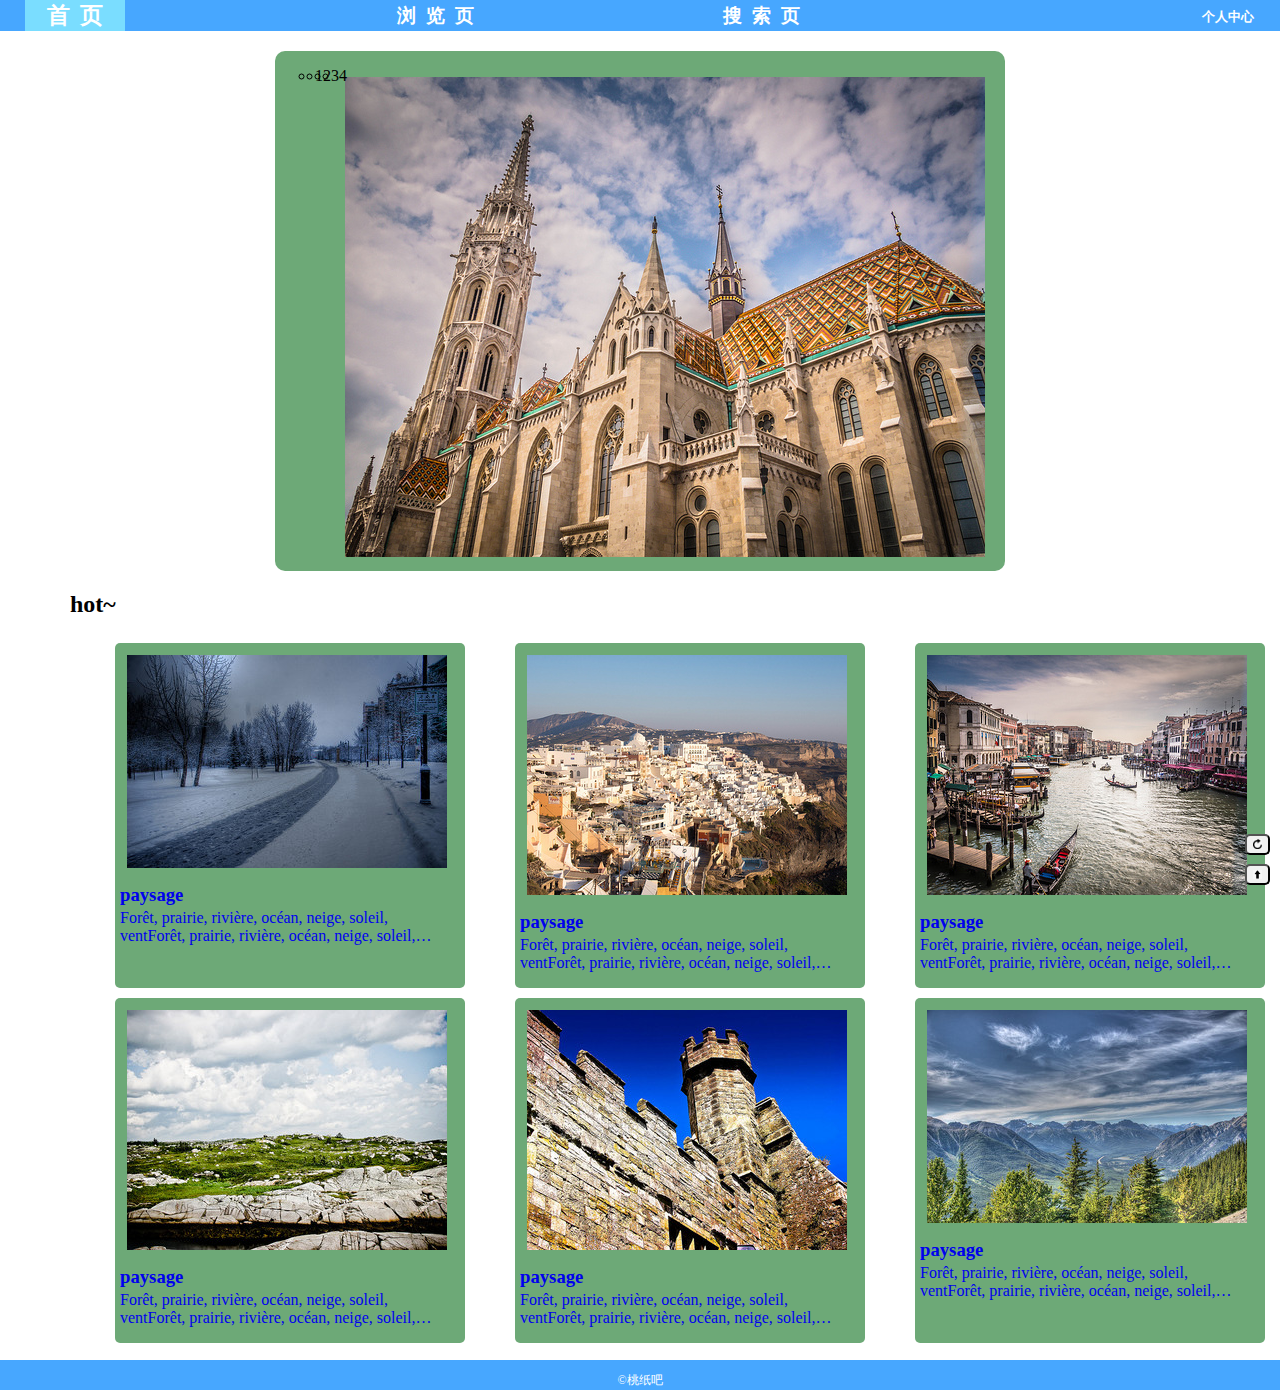
<file: index.html>
<!DOCTYPE html>
<html lang="en">
<head>
    <meta charset="UTF-8">
    <title>homepage</title>
    <link rel="stylesheet"type="text/css"href="css/minireset.css">
    <link rel="stylesheet"type="text/css"href="css/index.css">
    <script type="text/javascript" src="js/carousel.js"></script>
</head>
<body>
<nav>
    <table class="table1">
        <th><div id="th1"><a href="index.html">首页 </a></div></th>
        <td><a href="browsepage.html"> 浏览页 </a></td>
        <td><a href="search.html">搜索页 </a></td>
        <td id="person">
            <div class="dropdown">
            <button class="dropbtn">个人中心</button>
                <div class="dropdown-content">
                    <p><a href="upload.html"><img src="travel-images/arrow.jpg">上传</a></p>
                    <p><a href="myphoto.html"><img src="travel-images/camera.jpg" >我的照片</a></p>
                    <p><a href="myfavour.html"><img src="travel-images/star.jpg" >我的收藏</a></p>
                    <p><a href="login.html"><img src="travel-images/log.jpg">登入</a></p>
                </div>
            </div>
           </td>
    </table>
</nav>
<div id="carousel" >
      <ul id="picture">
          <li><img src="travel-images/normal/medium/1.jpg"></li>
          <li><img src="travel-images/normal/medium/2.jpg"></li>
          <li><img src="travel-images/normal/medium/3.jpg"></li>
          <li><img src="travel-images/normal/medium/4.jpg"></li>
      </ul>
      <ol id="list">
          <li>1</li>
          <li>2</li>
          <li>3</li>
          <li>4</li>
      </ol>
</div>
<div class="show">
   <h2>hot~</h2>
   <div class="picexhibit">
    <div><a href="picture.html"><img src="travel-images/small/1.jpg"><h3>paysage</h3><p>Forêt, prairie, rivière, océan, neige, soleil, ventForêt, prairie, rivière, océan, neige, soleil, ventForêt, prairie, rivière, océan, neige, soleil, vent</p></a></div>
    <div><a href="picture.html"><img src="travel-images/small/2.jpg"><h3>paysage</h3><p>Forêt, prairie, rivière, océan, neige, soleil, ventForêt, prairie, rivière, océan, neige, soleil, ventForêt, prairie, rivière, océan, neige, soleil, vent</p></a></div>
    <div><a href="picture.html"><img src="travel-images/small/3.jpg"><h3>paysage</h3><p>Forêt, prairie, rivière, océan, neige, soleil, ventForêt, prairie, rivière, océan, neige, soleil, ventForêt, prairie, rivière, océan, neige, soleil, vent</p></a></div>
    <div><a href="picture.html"><img src="travel-images/small/4.jpg"><h3>paysage</h3><p>Forêt, prairie, rivière, océan, neige, soleil, ventForêt, prairie, rivière, océan, neige, soleil, ventForêt, prairie, rivière, océan, neige, soleil, vent</p></a></div>
    <div><a href="picture.html"><img src="travel-images/small/5.jpg"><h3>paysage</h3><p>Forêt, prairie, rivière, océan, neige, soleil, ventForêt, prairie, rivière, océan, neige, soleil, ventForêt, prairie, rivière, océan, neige, soleil, vent</p></a></div>
    <div><a href="picture.html"><img src="travel-images/small/6.jpg"><h3>paysage</h3><p>Forêt, prairie, rivière, océan, neige, soleil, ventForêt, prairie, rivière, océan, neige, soleil, ventForêt, prairie, rivière, océan, neige, soleil, vent</p></a></div>
    </div>
</div>
<footer>
    <p>&#169桃纸吧</p>
</footer>
<button id="up"onclick="window.location.href='#'"><img src="travel-images/arrow.jpg"></button>
<button id="refresh"onclick="alert('refresh')"><img src="travel-images/refresh.jpg"></button>
</body>
</html>
</file>
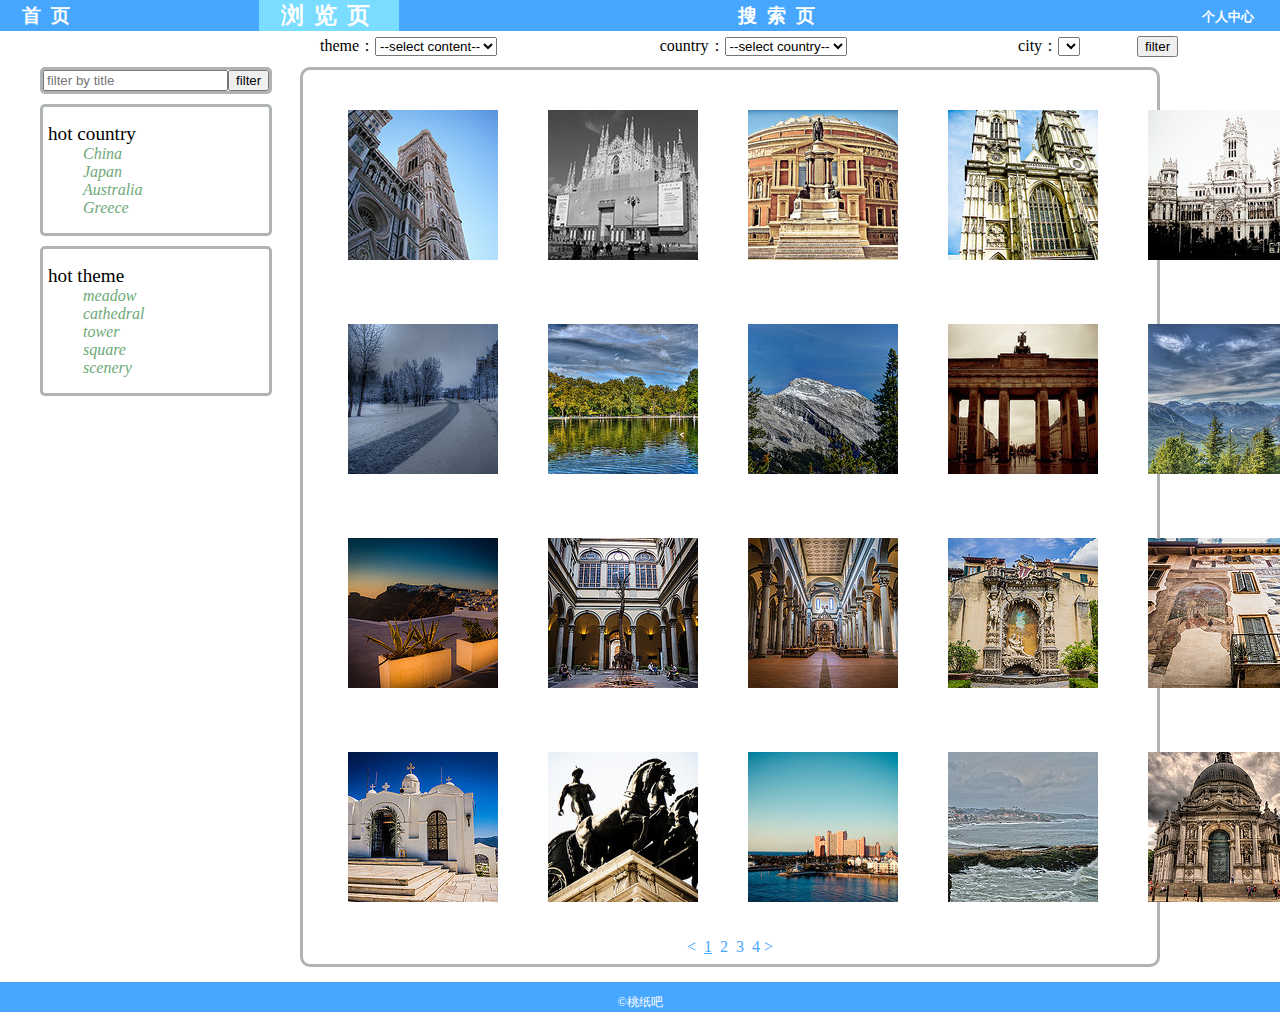
<file: browsepage.html>
<!DOCTYPE html>
<html lang="en">
<head>
    <meta charset="UTF-8">
    <title>browse</title>
    <link rel="stylesheet"type="text/css"href="css/minireset.css">
    <link type="text/css" rel="stylesheet"href="css/browse.css">
    <script type="text/javascript" src="js/change.js"></script>
</head>
<body>
<nav>
    <table class="table1">
        <td><a href="index.html">首页 </a></td>
        <td><div id="th1"><a href="browsepage.html"> 浏览页 </a></div></td>
        <td><a href="search.html">搜索页 </a></td>
        <td id="person">
            <div class="dropdown">
                <button class="dropbtn">个人中心</button>
                <div class="dropdown-content">
                    <p><a href="upload.html"><img src="travel-images/arrow.jpg">上传</a></p>
                    <p><a href="myphoto.html"><img src="travel-images/camera.jpg" >我的照片</a></p>
                    <p><a href="myfavour.html"><img src="travel-images/star.jpg" >我的收藏</a></p>
                    <p><a href="login.html"><img src="travel-images/log.jpg">登入</a></p>
                </div>
            </div>
        </td>
    </table>
</nav>
<div>
  <table class="filter">
      <td>theme：<select name="theme" id="theme">
          <option>--select content--</option>
          <option value="cathedral">cathedral</option>
          <option value="tower">tower</option>
          <option value="square">square</option>
          <option value="meadow">meadow</option>
      </select></td>
      <td>country：<select name="country" id="country"onchange="change()">
          <option>--select country--</option>
          <option value="china">China</option>
          <option value="italy">Italy</option>
          <option value="america">America</option>
          <option value="japan">Japan</option>
      </select></td>
      <td>city：<select name="city" id="city">
      </select>
      </td>
      <td><input type="button"id="filter"value="filter"onclick="alert('filter')"></td>
  </table>
</div><!--二级筛选 -->
<aside>
    <div class="aside">
        <input type="text"placeholder="filter by title"><input type="button"value="filter"onclick="alert('filter')">
    </div>
    <div class="aside">
       <dl>
         <dt>hot country</dt>
           <dd><a href="browsepage.html">China</a></dd>
           <dd><a href="browsepage.html">Japan</a></dd>
           <dd><a href="browsepage.html">Australia</a></dd>
           <dd><a href="browsepage.html">Greece</a></dd>
       </dl>
    </div>
    <div class="aside">
       <dl>
            <dt>hot theme</dt>
            <dd><a href="browsepage.html">meadow</a></dd>
            <dd><a href="browsepage.html">cathedral</a></dd>
            <dd><a href="browsepage.html">tower</a></dd>
            <dd><a href="browsepage.html">square</a></dd>
            <dd><a href="browsepage.html">scenery</a></dd>
       </dl>
    </div>
</aside>
<div class="centre">
    <div id="pictures">
        <a href="picture.html"><img src="travel-images/square/square-medium/1.jpg"></a>
        <a href="picture.html"><img src="travel-images/square/square-medium/2.jpg"></a>
        <a href="picture.html"><img src="travel-images/square/square-medium/3.jpg"></a>
        <a href="picture.html"><img src="travel-images/square/square-medium/4.jpg"></a>
        <a href="picture.html"><img src="travel-images/square/square-medium/5.jpg"></a>
        <a href="picture.html"><img src="travel-images/square/square-medium/6.jpg"></a>
        <a href="picture.html"><img src="travel-images/square/square-medium/7.jpg"></a>
        <a href="picture.html"><img src="travel-images/square/square-medium/8.jpg"></a>
        <a href="picture.html"><img src="travel-images/square/square-medium/9.jpg"></a>
        <a href="picture.html"><img src="travel-images/square/square-medium/10.jpg"></a>
        <a href="picture.html"><img src="travel-images/square/square-medium/11.jpg"></a>
        <a href="picture.html"><img src="travel-images/square/square-medium/12.jpg"></a>
        <a href="picture.html"><img src="travel-images/square/square-medium/13.jpg"></a>
        <a href="picture.html"><img src="travel-images/square/square-medium/14.jpg"></a>
        <a href="picture.html"><img src="travel-images/square/square-medium/15.jpg"></a>
        <a href="picture.html"><img src="travel-images/square/square-medium/16.jpg"></a>
        <a href="picture.html"><img src="travel-images/square/square-medium/17.jpg"></a>
        <a href="picture.html"><img src="travel-images/square/square-medium/18.jpg"></a>
        <a href="picture.html"><img src="travel-images/square/square-medium/19.jpg"></a>
        <a href="picture.html"><img src="travel-images/square/square-medium/20.jpg"></a>
    </div>
    <footer class="num">
        <p>&#60  <a href="browsepage.html"><ins>1</ins></a>  <a href="#"onclick="move1()">2</a>  <a  href="#"onclick="move1()">3</a>  <a  href="#"onclick="move2()">4</a> &#62</p>
    </footer>
</div>
<footer class="copyright">
    <p>&#169桃纸吧</p>
</footer>

</body>
</html>
</file>
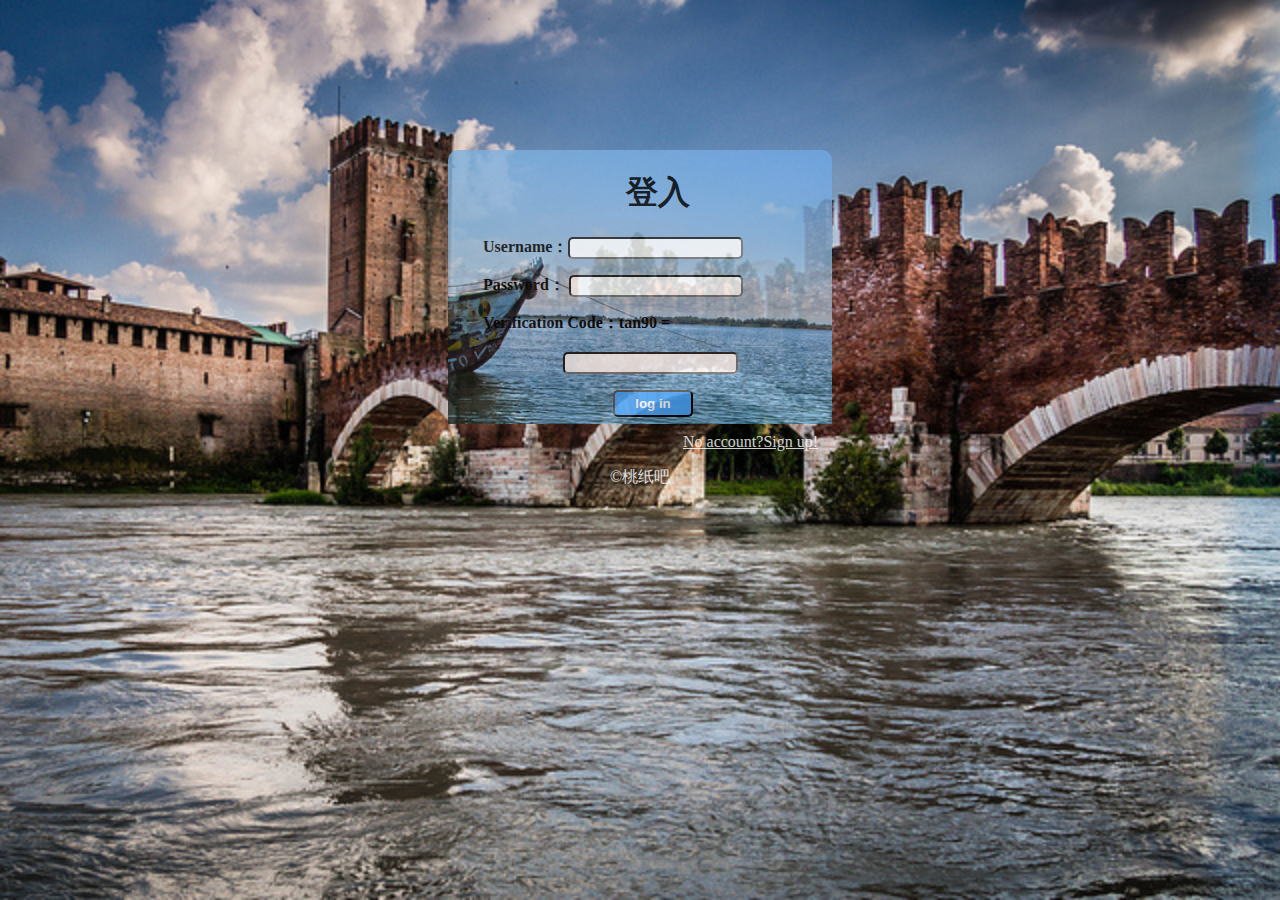
<file: login.html>
<!DOCTYPE html>
<html lang="en">
<head>
    <meta charset="UTF-8">
    <title>登入</title>
    <meta name="viewpoint"content="width=device-width,initial-scale=1.0,maximum-scale=1,user-scalable=no" />
    <link rel="stylesheet" type="text/css"href="css/minireset.css">
    <link rel="stylesheet" type="text/css"href="css/login.css">
</head>
<body>
<fieldset class="fieldset">
    <h1 class="h1">登入</h1>
    <p class="code">Username：<input type="text"pattern="[a-zA-Z0-9\u4e00-\u9fa5]$" class="text" required></p>
    <p class="code">Password： <input type="password"pattern="[_a-zA-Z0-9]"required class="text" ></p>
    <p class="code">Verification Code：tan90 =<br>
                    <input type="text"required class="text" ></p>
    <p>
        <input type="submit"value="log in"class="button"onclick="window.location.href='index.html'">
    </p>
    <p>
        <a href="register.html"class="a">No account?Sign up!</a>
    </p>

</fieldset>
<footer>&#169桃纸吧</footer>
</body>
</html>
</file>
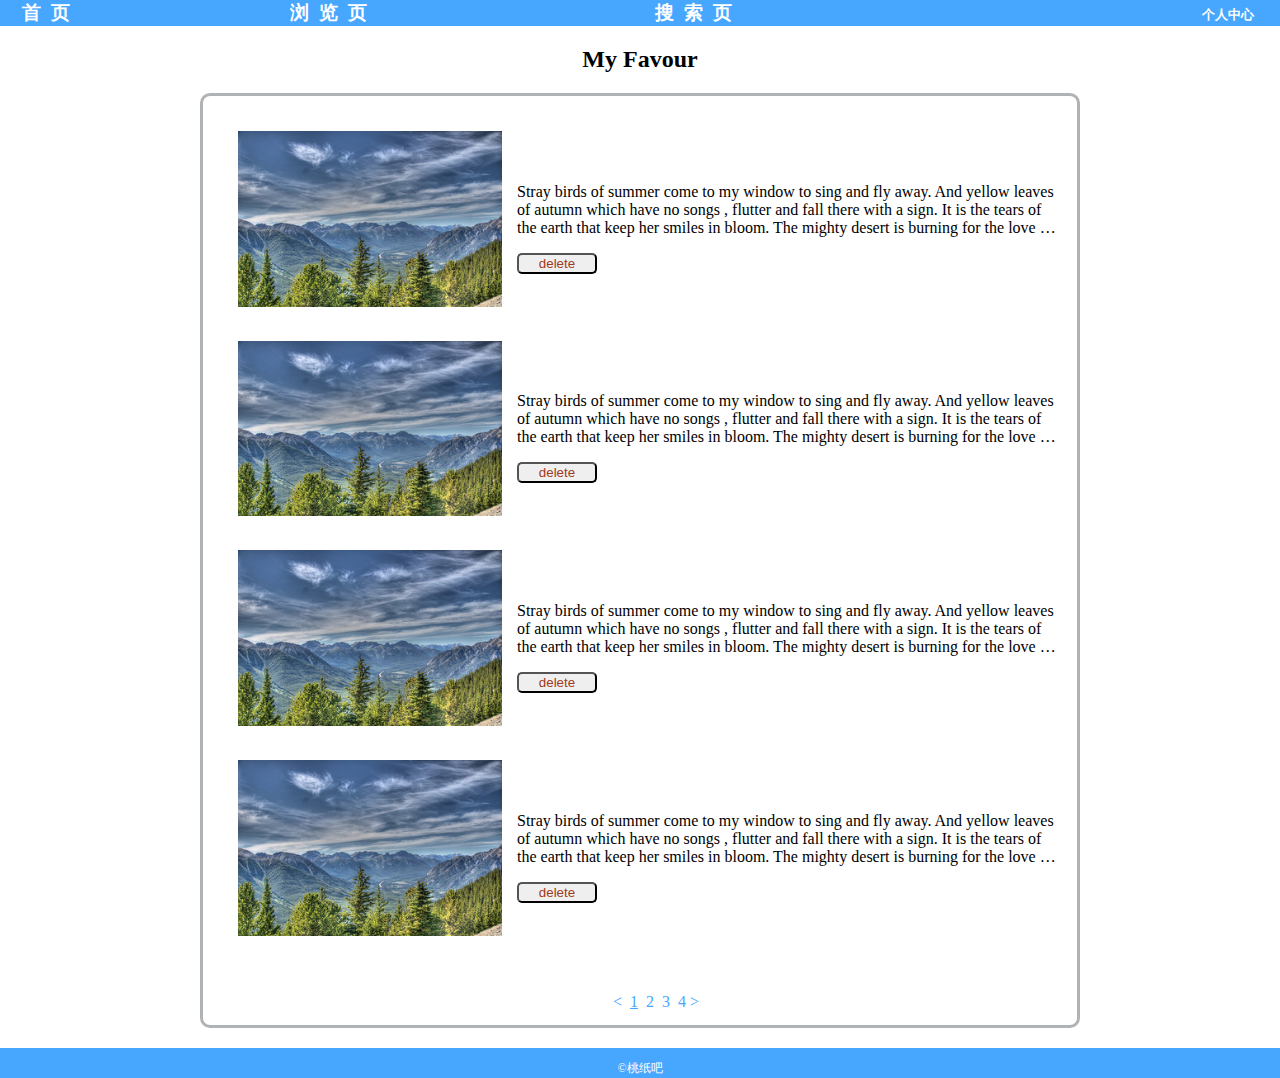
<file: myfavour.html>
<!DOCTYPE html>
<html lang="en">
<head>
    <meta charset="UTF-8">
    <title>favour</title>
    <link rel="stylesheet"type="text/css"href="css/minireset.css">
    <link rel="stylesheet"type="text/css"href="css/favourPhoto.css">
</head>
<body>
<nav>
    <table class="table1">
        <td><a href="index.html">首页 </a></td>
        <td><a href="browsepage.html"> 浏览页 </a></td>
        <td><a href="search.html">搜索页 </a></td>
        <td id="person">
            <div class="dropdown">
                <button class="dropbtn">个人中心</button>
                <div class="dropdown-content">
                    <p><a href="upload.html"><img src="travel-images/arrow.jpg"class="tu">上传</a></p>
                    <p><a href="myphoto.html"><img src="travel-images/camera.jpg"class="tu">我的照片</a></p>
                    <p><a href="myfavour.html"><img src="travel-images/star.jpg" class="tu">我的收藏</a></p>
                    <p><a href="login.html"><img src="travel-images/log.jpg"class="tu">登入</a></p>
                </div>
            </div>
        </td>
    </table>
</nav>
<h2>My Favour</h2>
<div class="centre">
    <table class="picexhibit">
        <tr>
            <td><a href="picture.html"><img src="travel-images/small/6.jpg"></a></td>
            <td><p>Stray birds of summer come to my window to sing and fly away. And yellow leaves of autumn which have no songs ,
                flutter and fall there with a sign. It is the tears of the earth that keep her smiles in bloom. The mighty
                desert is burning for the love of a blade of grass who shakes her head and laughs and flies away . If you shed
                tears when you miss the sun ,you also miss the stars.</p>
                <input type="button"value="delete"class="delete1"onclick="alert('delete')">
            </td>
        </tr>
        <tr>
            <td><a href="picture.html"><img src="travel-images/small/6.jpg"></a></td>
            <td><p>Stray birds of summer come to my window to sing and fly away. And yellow leaves of autumn which have no songs ,
                flutter and fall there with a sign. It is the tears of the earth that keep her smiles in bloom. The mighty
                desert is burning for the love of a blade of grass who shakes her head and laughs and flies away . If you shed
                tears when you miss the sun ,you also miss the stars.</p>
               <input type="button"value="delete"class="delete1"onclick="alert('delete')">
            </td>
        </tr>
        <tr>
            <td><a href="picture.html"><img src="travel-images/small/6.jpg"></a></td>
            <td><p>Stray birds of summer come to my window to sing and fly away. And yellow leaves of autumn which have no songs ,
                flutter and fall there with a sign. It is the tears of the earth that keep her smiles in bloom. The mighty
                desert is burning for the love of a blade of grass who shakes her head and laughs and flies away . If you shed
                tears when you miss the sun ,you also miss the stars.</p>
                <input type="button"value="delete"class="delete1"onclick="alert('delete')">
            </td>
        </tr>
        <tr>
            <td><a href="picture.html"><img src="travel-images/small/6.jpg"></a></td>
            <td><p>Stray birds of summer come to my window to sing and fly away. And yellow leaves of autumn which have no songs ,
                flutter and fall there with a sign. It is the tears of the earth that keep her smiles in bloom. The mighty
                desert is burning for the love of a blade of grass who shakes her head and laughs and flies away . If you shed
                tears when you miss the sun ,you also miss the stars.</p>
              <input type="button"value="delete"class="delete1"onclick="alert('delete')">
            </td>
        </tr>

    </table>
    <footer class="num">
        &#60  <a href="browsepage.html"><ins>1</ins></a>  <a href="browsepage.html">2</a>  <a href="browsepage.html">3</a>  <a href="browsepage.html">4</a> &#62
    </footer>

</div>
<footer class="copyright">
    <p>&#169桃纸吧</p>
</footer>
</body>
</html>
</file>
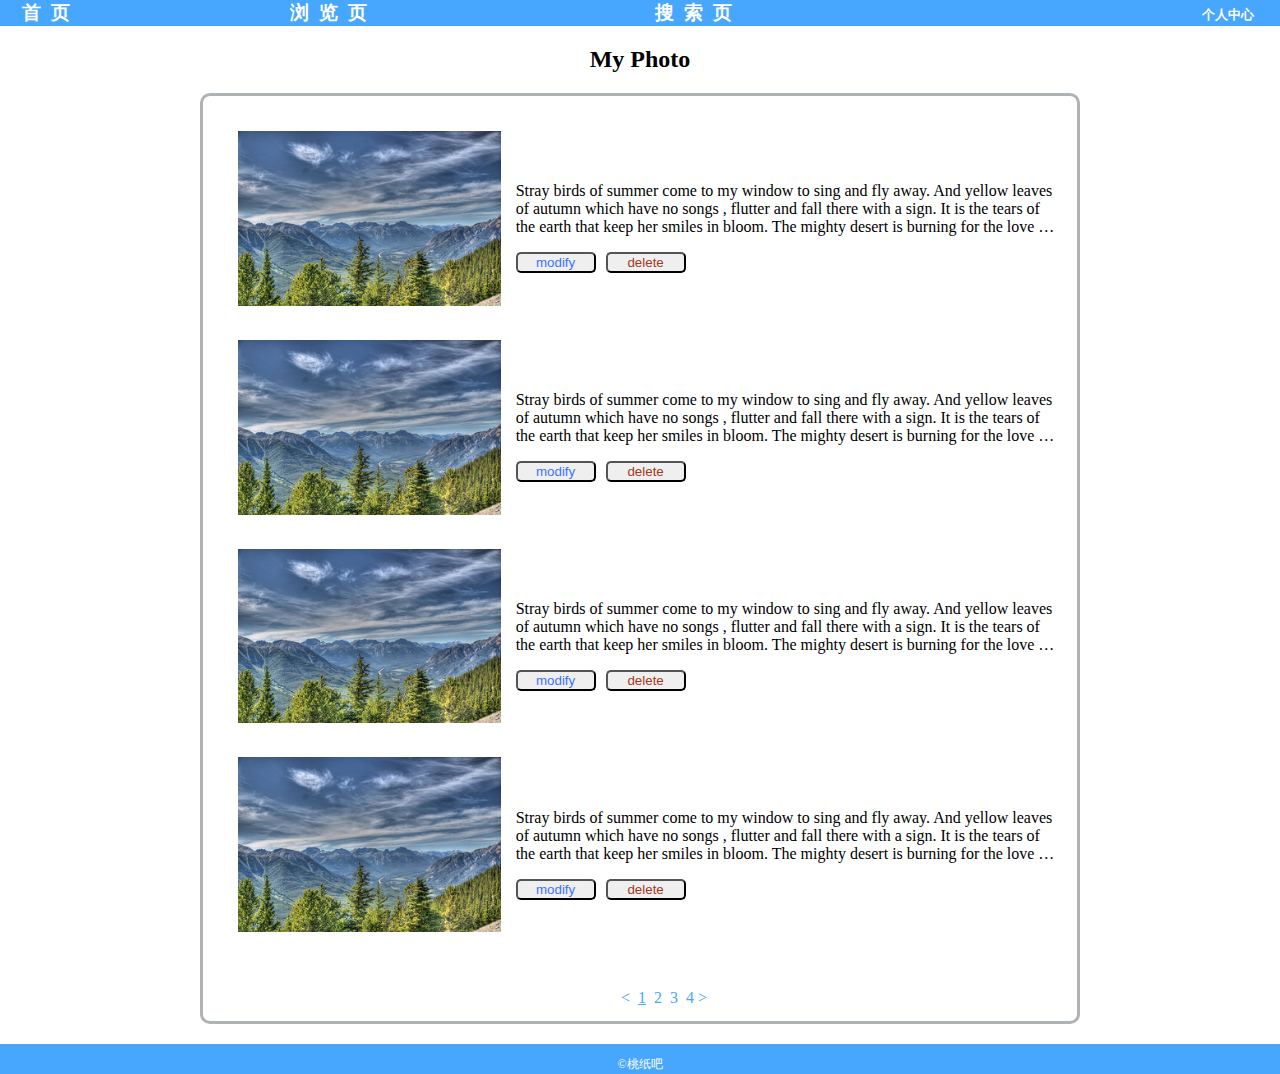
<file: myphoto.html>
<!DOCTYPE html>
<html lang="en">
<head>
    <meta charset="UTF-8">
    <title>photo</title>
    <link rel="stylesheet"type="text/css"href="css/minireset.css">
    <link rel="stylesheet"type="text/css"href="css/favourPhoto.css">
</head>
<body>
<nav>
    <table class="table1">
        <td><a href="index.html">首页 </a></td>
        <td><a href="browsepage.html"> 浏览页 </a></td>
        <td><a href="search.html">搜索页 </a></td>
        <td id="person">
            <div class="dropdown">
                <button class="dropbtn">个人中心</button>
                <div class="dropdown-content">
                    <p><a href="upload.html"><img src="travel-images/arrow.jpg"class="tu">上传</a></p>
                    <p><a href="myphoto.html"><img src="travel-images/camera.jpg"class="tu">我的照片</a></p>
                    <p><a href="myfavour.html"><img src="travel-images/star.jpg" class="tu">我的收藏</a></p>
                    <p><a href="login.html"><img src="travel-images/log.jpg"class="tu">登入</a></p>
                </div>
            </div>
        </td>
    </table>
</nav>
    <h2>My Photo</h2>
    <div class="centre">
            <table class="picexhibit">
                <tr>
                    <td><a href="picture.html"><img src="travel-images/small/6.jpg"></a></td>
                    <td><p>Stray birds of summer come to my window to sing and fly away. And yellow leaves of autumn which have no songs ,
                        flutter and fall there with a sign. It is the tears of the earth that keep her smiles in bloom. The mighty
                        desert is burning for the love of a blade of grass who shakes her head and laughs and flies away . If you shed
                        tears when you miss the sun ,you also miss the stars.</p>
                        <input type="button"value="modify"class="modify"onclick="window.location.href='upload.html'"><input type="button"value="delete"class="delete"onclick="alert('delete')">
                    </td>
                </tr>
                <tr>
                    <td><a href="picture.html"><img src="travel-images/small/6.jpg"></a></td>
                    <td><p>Stray birds of summer come to my window to sing and fly away. And yellow leaves of autumn which have no songs ,
                        flutter and fall there with a sign. It is the tears of the earth that keep her smiles in bloom. The mighty
                        desert is burning for the love of a blade of grass who shakes her head and laughs and flies away . If you shed
                        tears when you miss the sun ,you also miss the stars.</p>
                        <input type="button"value="modify"class="modify"onclick="window.location.href='upload.html'"><input type="button"value="delete"class="delete"onclick="alert('delete')">
                    </td>
                </tr>
                <tr>
                    <td><a href="picture.html"><img src="travel-images/small/6.jpg"></a></td>
                    <td><p>Stray birds of summer come to my window to sing and fly away. And yellow leaves of autumn which have no songs ,
                        flutter and fall there with a sign. It is the tears of the earth that keep her smiles in bloom. The mighty
                        desert is burning for the love of a blade of grass who shakes her head and laughs and flies away . If you shed
                        tears when you miss the sun ,you also miss the stars.</p>
                        <input type="button"value="modify"class="modify"onclick="window.location.href='upload.html'"><input type="button"value="delete"class="delete"onclick="alert('delete')">
                    </td>
                </tr>
                <tr>
                    <td><a href="picture.html"><img src="travel-images/small/6.jpg"></a></td>
                    <td><p>Stray birds of summer come to my window to sing and fly away. And yellow leaves of autumn which have no songs ,
                        flutter and fall there with a sign. It is the tears of the earth that keep her smiles in bloom. The mighty
                        desert is burning for the love of a blade of grass who shakes her head and laughs and flies away . If you shed
                        tears when you miss the sun ,you also miss the stars.</p>
                        <input type="button"value="modify"class="modify"onclick="window.location.href='upload.html'"><input type="button"value="delete"class="delete"onclick="alert('delete')">
                    </td>
                </tr>

            </table>
        <footer class="num">
            &#60  <a href="browsepage.html"><ins>1</ins></a>  <a href="browsepage.html">2</a>  <a href="browsepage.html">3</a>  <a href="browsepage.html">4</a> &#62
        </footer>
    </div>
<footer class="copyright">
    <p>&#169桃纸吧</p>
</footer>
</body>
</html>
</file>
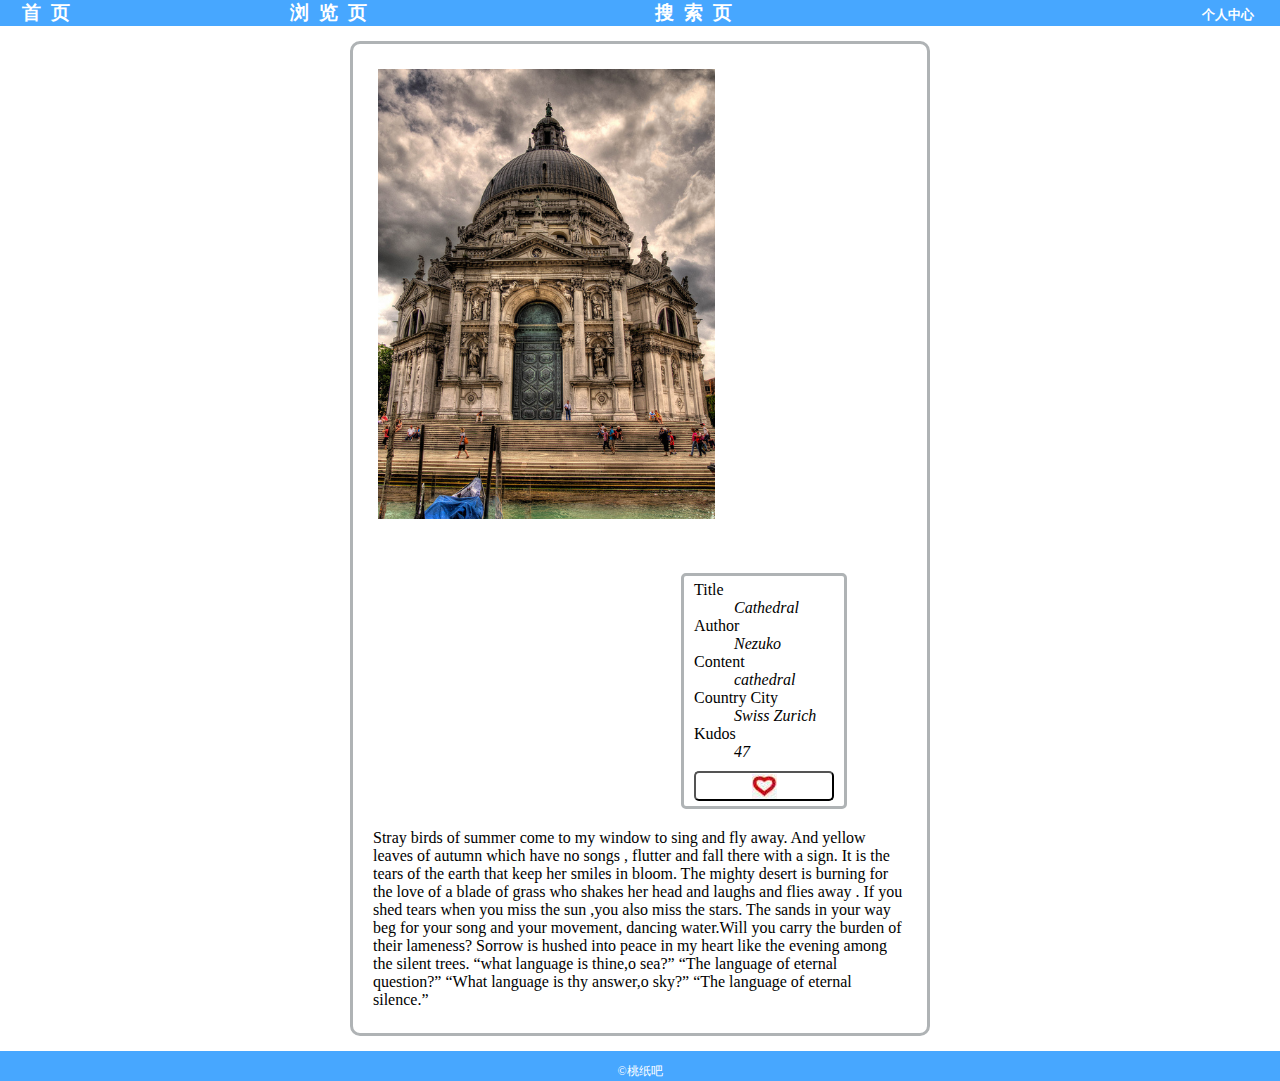
<file: picture.html>
<!DOCTYPE html>
<html lang="en">
<head>
    <meta charset="UTF-8">
    <title>picture</title>
    <link rel="stylesheet"type="text/css"href="css/minireset.css">
    <link rel="stylesheet"type="text/css"href="css/picture.css">
    <script type="text/javascript"src="js/kudos.js"></script>
</head>
<body>
<nav>
    <table class="table1">
        <td><a href="index.html">首页 </a></td>
        <td><div><a href="browsepage.html"> 浏览页 </a></div></td>
        <td><a href="search.html">搜索页 </a></td>
        <td id="person">
            <div class="dropdown">
                <button class="dropbtn">个人中心</button>
                <div class="dropdown-content">
                    <p><a href="upload.html"><img src="travel-images/arrow.jpg">上传</a></p>
                    <p><a href="myphoto.html"><img src="travel-images/camera.jpg" >我的照片</a></p>
                    <p><a href="myfavour.html"><img src="travel-images/star.jpg" >我的收藏</a></p>
                    <p><a href="login.html"><img src="travel-images/log.jpg">登入</a></p>
                </div>
            </div>
        </td>
    </table>
</nav>
<div class="centre">
<div id="pic">
    <img src="travel-images/normal/medium/picture.jpg">
</div>
<aside class="details">
    <dl>
        <dt>Title</dt>
        <dd>Cathedral</dd>
        <dt>Author</dt>
        <dd>Nezuko</dd>
        <dt>Content</dt>
        <dd>cathedral</dd>
        <dt>Country City</dt>
        <dd>Swiss Zurich</dd>
        <dt>Kudos</dt>
        <dd id="Num">47</dd>
    </dl>
    <div>
     <button id="kudos"onclick="kudos()"><img src="travel-images/hollowheart.jpg"></button>
    </div>
</aside>
    <p>Stray birds of summer come to my window to sing and fly away. And yellow leaves of autumn which have no songs ,
        flutter and fall there with a sign. It is the tears of the earth that keep her smiles in bloom. The mighty
        desert is burning for the love of a blade of grass who shakes her head and laughs and flies away . If you shed
        tears when you miss the sun ,you also miss the stars. The sands in your way beg for your song and your movement,
        dancing water.Will you carry the burden of their lameness? Sorrow is hushed into peace in my heart like the
        evening among the silent trees. “what language is thine,o sea?” “The language of eternal question?” “What
        language is thy answer,o sky?” “The language of eternal silence.”</p>
</div>
<footer class="copyright">
    <p>&#169桃纸吧</p>
</footer>

</body>
</html>
</file>
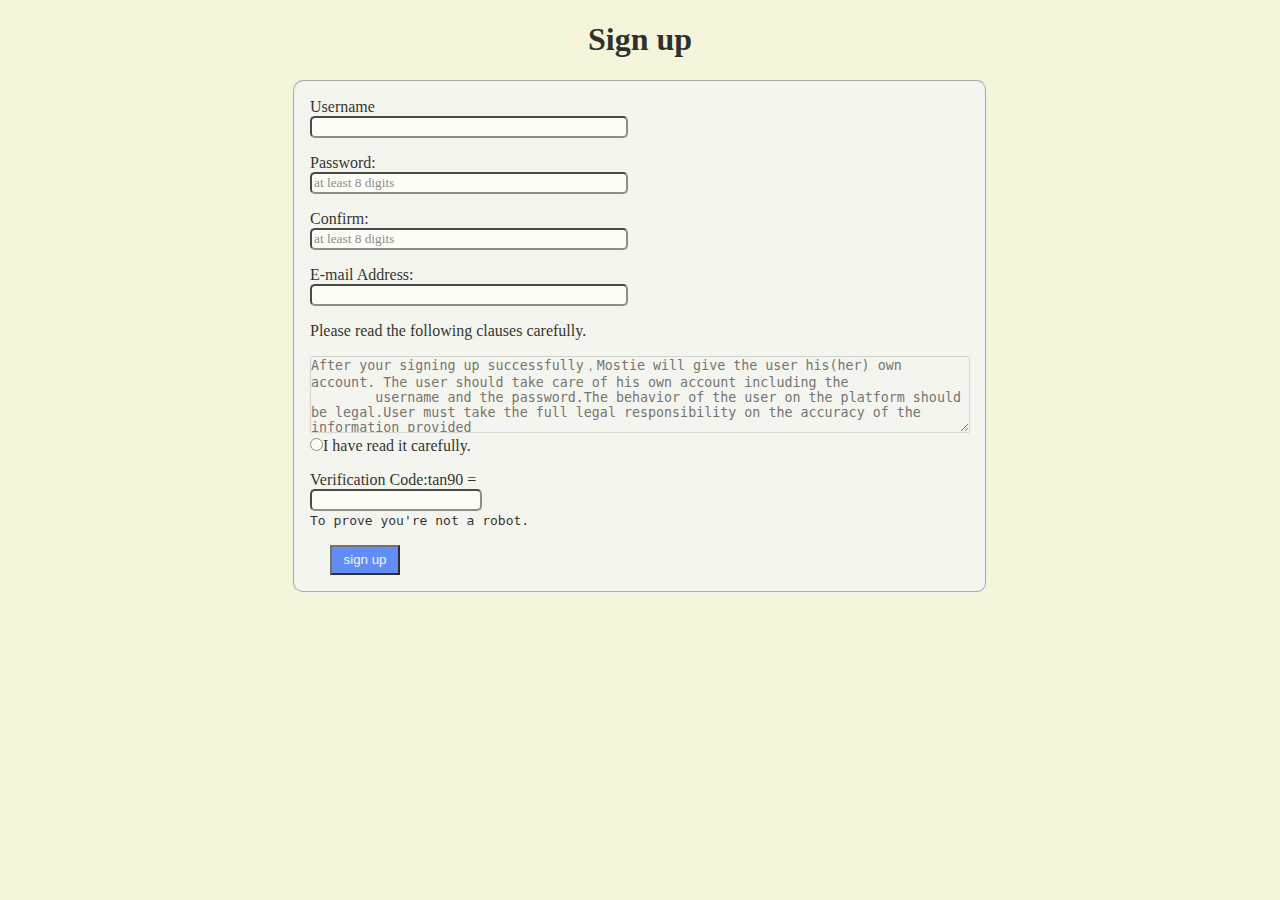
<file: register.html>
<!DOCTYPE html>
<html lang="en">
<head>
    <meta charset="UTF-8">
    <title>register</title>
    <link rel="stylesheet"type="text/css"href="css/minireset.css">
    <link rel="stylesheet"type="text/css"href="css/register.css">
</head>
<body>
<h1>Sign up</h1>
<fieldset >
    <form action="#"method="post">
        <p>
            Username<br>
            <input type="text"name="username"size="40" pattern="^[_a-zA-Z0-9]{1,}$" class="text"required>
        </p>
        <p>
            Password:<br>
            <input type="password" name="password"size="40"placeholder="at least 8 digits"pattern="[a-zA-Z0-9]{8,}$"class="text"  required>
        </p>
        <p>
            Confirm:<br>
            <input type="password" name="repassword"size="40"placeholder="at least 8 digits"pattern="[a-zA-Z0-9]{8,}$"class="text" required>
        </p>
        <p>
          E-mail Address:<br>
            <input type="email" name="email"size="40"pattern="[a-zA-Z0-9_-]+@[a-zA-Z0-9_-]+(\.[a-zA-Z0-9_-]+)$"class="text"  required>
        </p>
        <p>
            Please read the following clauses carefully.</p>
        <p>
    <textarea rows="5"cols="80"disabled>After your signing up successfully，Mostie will give the user his(her) own account. The user should take care of his own account including the
        username and the password.The behavior of the user on the platform should be legal.User must take the full legal responsibility on the accuracy of the information provided
        during the process of signup.User mustn't disguise or
    ⽤户须对在墨斯缇的注册信息的真实性、合法性、有效性承担全部责任，⽤户不得冒充他⼈；不得利⽤他⼈的名义发布任何信息；不得恶意使⽤注册帐号导致其他⽤ 户误认；否则墨斯缇有权⽴即
    停⽌提供服务，收回其帐号并由⽤户独⾃承担由此⽽产⽣的⼀切法律责任。 ⽤户直接或通过各类⽅式（如 RSS 源和站外 API 引⽤等）间接使⽤墨斯缇服务和数据的⾏为，都将被视作已⽆条件接受本协议全部
    内容；若⽤户对本协议的任何 条款存在异议，请停⽌使⽤墨斯缇所提供的全部服务。 墨斯缇是⼀个信息分享、传播及获取的平台，⽤户通过知乎发表的信息为公开的信息，其他第三⽅均可以通过墨斯缇获取⽤户发
    表的信息，⽤户对任何信息的发表即认 可该信息为公开的信息，并单独对此⾏为承担法律责任；任何⽤户不愿被其他第三⼈获知的信息都不应该在墨斯缇上进⾏发表。 ⽤户承诺不得以任何⽅式利⽤墨斯缇直接或
    间接从事违反中国法律以及社会公德的⾏为，知乎有权对违反上述承诺的内容予以删除。
    ⽤户不得利⽤知乎服务制作、上载、复制、发布、传播或者转载如下内容：
   反对宪法所确定的基本原则的； 危害国家安全，泄露国家秘密，颠覆国家政权，破坏国家统⼀的； 损害国家荣誉和利益的； 煽动⺠族仇恨、⺠族歧视，破坏⺠族团结的； 侮辱、滥⽤英烈形象，否定英烈事迹,
   美化粉饰侵略战争⾏为的； 破坏国家宗教政策，宣扬邪教和封建迷信的； 散布谣⾔，扰乱社会秩序，破坏社会稳定的； 散布淫秽、⾊情、赌博、暴⼒、凶杀、恐怖或者教唆犯罪的； 侮辱或者诽谤他⼈，侵害
   他⼈合法权益的； 含有法律、⾏政法规禁⽌的其他内容的信息。 所有⽤户同意遵守知乎社区管理规定（试⾏）和墨斯缇图片服务协议（试⾏）。 机构⽤户同意遵守知乎机构号服务协议，以及知乎机构号使⽤规范
   （试⾏）。 知乎有权对⽤户使⽤墨斯缇的情况进⾏审查和监督，如⽤户在使⽤知乎时违反任何上述规定，墨斯缇或其授权的⼈有权要求⽤户改正或直接采取⼀切必要的措施（包括 但不限于更改或删除⽤户张贴的内容、
   暂停或终⽌⽤户使⽤知乎的权利）以减轻⽤户不当⾏为造成的影响。 " </textarea><br>
            <input type="radio"name="agreement"value="agree"required>I have read it carefully.
        </p>
        <p>
            Verification Code:tan90 = <br>
            <input type="text"name="validate" class="text" required><br>
            <code>To prove you're not a robot.</code>
        </p>
        <p>
            <input type="submit"value="sign up"class="button"onclick="window.location.href='login.html'">
        </p>
    </form>
</fieldset>
</body>
</html>
</file>
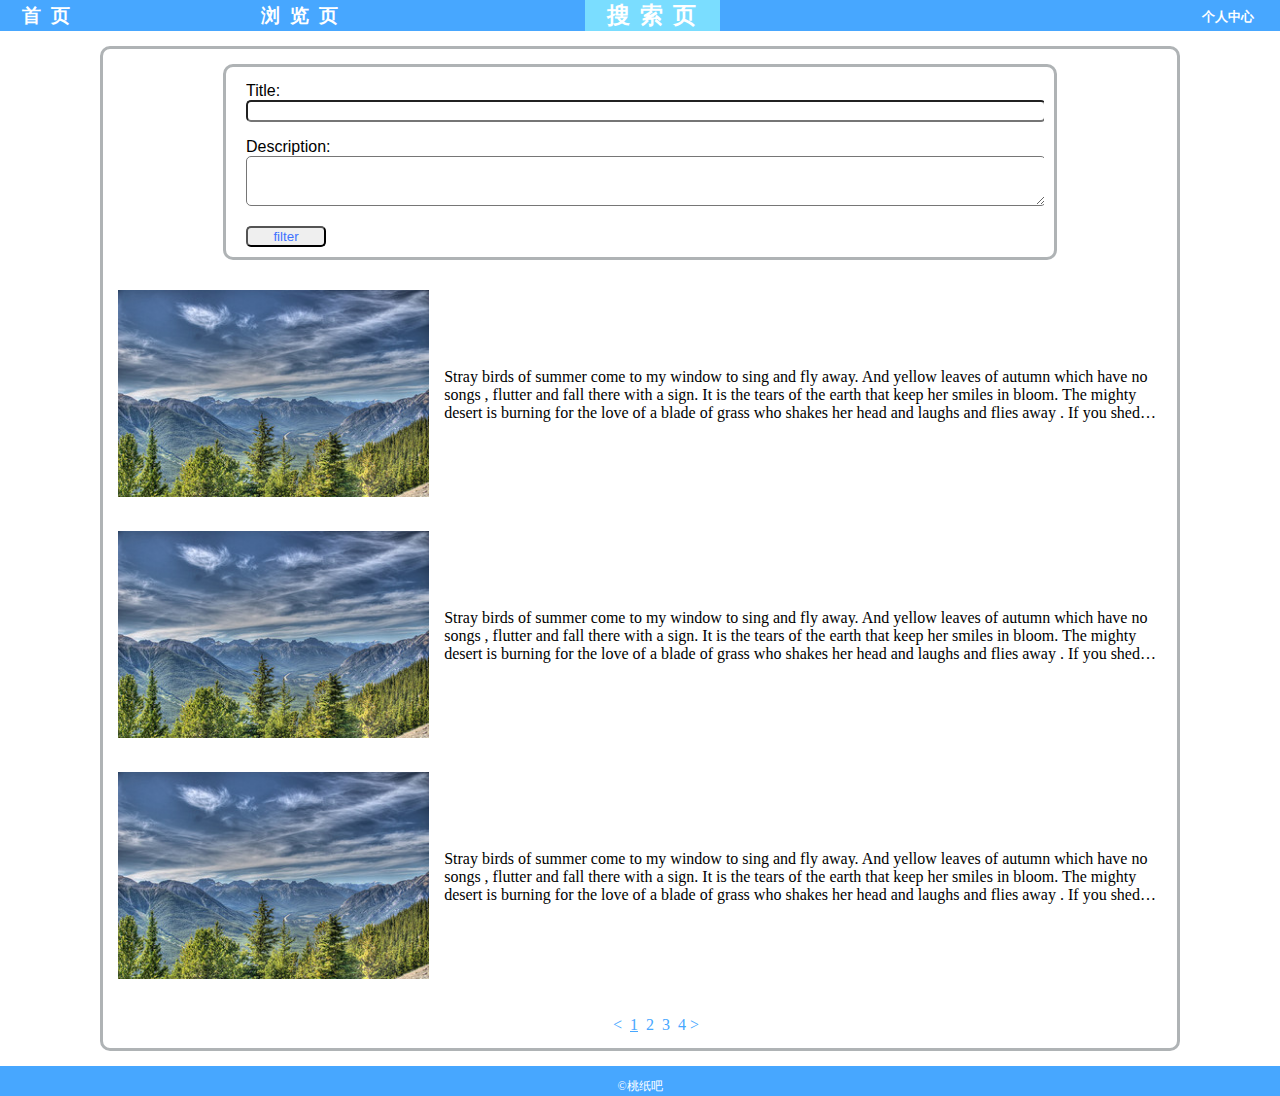
<file: search.html>
<!DOCTYPE html>
<html lang="en">
<head>
    <meta charset="UTF-8">
    <title>search</title>
    <link rel="stylesheet"type="text/css"href="css/minireset.css">
    <link rel="stylesheet"type="text/css"href="css/search.css">
</head>
<body>
<nav>
    <table class="table1">
        <th><a href="index.html">首页 </a></th>
        <td><a href="browsepage.html"> 浏览页 </a></td>
        <td><div id="th1"><a href="search.html">搜索页 </a></div></td>
        <td id="person">
            <div class="dropdown">
                <button class="dropbtn">个人中心</button>
                <div class="dropdown-content">
                    <p><a href="upload.html"><img src="travel-images/arrow.jpg"class="tu">上传</a></p>
                    <p><a href="myphoto.html"><img src="travel-images/camera.jpg"class="tu">我的照片</a></p>
                    <p><a href="myfavour.html"><img src="travel-images/star.jpg"class="tu">我的收藏</a></p>
                    <p><a href="login.html"><img src="travel-images/log.jpg"class="tu">登入</a></p>
                </div>
            </div>
        </td>
    </table>
</nav>
<div id="centre">
<div id="search">
    <p class="p">
        Title:<br>
        <input type="text"name="title"class="text">
    </p>
    <p class="p">
        Description:<br>
        <textarea rows="3"name="description"class="text"></textarea>
    </p>
    <input type="submit"value="filter"class="submit"onclick="alert('filter')">

</div>
<div id="result">
    <table class="picexhibit">
        <tr>
            <td><a href="picture.html"><img src="travel-images/small/6.jpg" class="pic"></a></td>
            <td><p>Stray birds of summer come to my window to sing and fly away. And yellow leaves of autumn which have no songs ,
                flutter and fall there with a sign. It is the tears of the earth that keep her smiles in bloom. The mighty
                desert is burning for the love of a blade of grass who shakes her head and laughs and flies away . If you shed
                tears when you miss the sun ,you also miss the stars.</p>
            </td>
        </tr>
        <tr>
            <td><a href="picture.html"><img src="travel-images/small/6.jpg"class="pic"></a></td>
            <td><p>Stray birds of summer come to my window to sing and fly away. And yellow leaves of autumn which have no songs ,
                flutter and fall there with a sign. It is the tears of the earth that keep her smiles in bloom. The mighty
                desert is burning for the love of a blade of grass who shakes her head and laughs and flies away . If you shed
                tears when you miss the sun ,you also miss the stars.</p>
            </td>
        </tr>
        <tr>
            <td><a href="picture.html"><img src="travel-images/small/6.jpg"class="pic"></a></td>
            <td><p>Stray birds of summer come to my window to sing and fly away. And yellow leaves of autumn which have no songs ,
                flutter and fall there with a sign. It is the tears of the earth that keep her smiles in bloom. The mighty
                desert is burning for the love of a blade of grass who shakes her head and laughs and flies away . If you shed
                tears when you miss the sun ,you also miss the stars.</p>
            </td>
        </tr>
    </table>
    <footer class="num">
        &#60  <a href="browsepage.html"><ins>1</ins></a>  <a href="browsepage.html">2</a>  <a href="browsepage.html">3</a>  <a href="browsepage.html">4</a> &#62
    </footer>
</div>
</div>
<footer class="copyright">
    <p>&#169桃纸吧</p>
</footer>
</body>
</html>
</file>
<file: css/index.css>
.table1{
    border-collapse: separate;
    font-weight: bold;
    font-size: larger;
    background-color: #47a7ff;
    width: 100%;
    letter-spacing: 10px;

}

.table1 a{
    text-decoration: none;
    color: white;
    margin-left: 22px;
}
.table1 a:hover{
    color: lightgoldenrodyellow;
}
#th1{/*首页*/
    font-size: larger;
    font-weight: bold;
    background-color: #7addff;
    width: 100px;
    margin-left: 25px;
    padding-left:0;
}
#person{
    text-align: right;
    padding-right: 20px;
}
.dropbtn {
    background-color: #47a7ff;
    font-weight: bold;
    color: white;
    border: none;
}

.dropdown {
    position: relative;
    display: inline-block;
}

.dropdown-content {
    display: none;
    position: absolute;
    background-color: #f9f9f9;
    min-width: 100px;
    box-shadow: 0px 8px 16px 0px rgba(0,0,0,0.2);
    text-align: left;
}

.dropdown-content a {
    margin-left: 5px;
    color: black;
    text-decoration: none;
    font-size: 12px;
    display: block;
    letter-spacing: 2px;
}
.dropdown-content a:hover{
    letter-spacing: 2px;
    background-color: #f1f1f1;
    color: black;
}

.dropdown:hover .dropdown-content {
    display: block;
}
.dropdown:hover .dropbtn {
    background-color: #7addff;
}
.dropdown-content >p > a >img{
    width: 13px;
    padding-right: 2px;
}/*所有的个人中心*/
#carousel{
    width: 730px;
    height: 520px;
    background-color: #6da977;
    border-radius: 10px;
    margin-right: auto;
    margin-left: auto;
    margin-top: 20px;
    position: relative;
    overflow: hidden;
}
#picture{
    position: absolute;
}
#list{
    position: absolute;
}
#list>li{
    list-style: circle;
    cursor: pointer;
    color: black;
    float: left;
}
#list>li:hover{
    list-style: disc;
    color: black;
}
#list>.on{
    list-style: disc;
    color: black;
}
#carousel>#picture>li> img{
    margin-left: 30px;
    margin-right: 30px;
    margin-top: 10px;
}/*首页大图*/
.show{
    margin-left: 60px;
    margin-right: 100px;
}
.show>.picexhibit{
    display:grid;
    grid-template-columns: 400px 400px 400px;
    margin-left: 50px;
    margin-right: 50px;
}
.show>.picexhibit>div{
    margin: 5px;
    width: 350px;
    height: 345px;
    background-color: #6da977;
    border-radius: 5px;
}
div.show>div.picexhibit>div>a>img{
    margin: 12px;
}
.show>.picexhibit>div>a{
    text-decoration: none;
}
.show>.picexhibit>div>a>h3{
    margin-top: 0;
    margin-bottom: 3px;
    margin-left:5px;
    font-family: "Comic Sans MS";
}
.show>.picexhibit>div>a>p{
    margin-top: 0;
    margin-left:5px;
    font-family: "Comic Sans MS";
    width: 330px;
    display: -webkit-box;
    -webkit-box-orient: vertical;
    -webkit-line-clamp: 2;
    overflow: hidden;
}
.show h2{
    font-family: "Comic Sans MS";
    margin-left: 10px;
}
#up>img{
    width: 20px;
}
#refresh>img{
    width: 20px;
}
#up{
    position: fixed;
    right: 10px;
    bottom: 15px;
    width: 25px;
    border-radius: 5px;
    background-color: #f1f1f1;
}
#refresh{
    position: fixed;
    right: 10px;
    bottom: 45px;
    width: 25px;
    border-radius: 5px;
    background-color: #f1f1f1;
}
footer{
    background-color: #47a7ff;
    color: white;
    text-align: center;
    font-weight: lighter;
    font-size: 12px;
    margin: 0;
    height: 30px;
}
footer>p{
    padding-top: 12px;
}
</file>
<file: css/browse.css>
.table1{
    border-collapse: separate;
    font-weight: bold;
    font-size: larger;
    background-color: #47a7ff;
    width: 100%;
    letter-spacing: 10px;

}

.table1 a{
    text-decoration: none;
    color: white;
    margin-left: 22px;
    text-align: left;
}
.table1 a:hover{
    color: lightgoldenrodyellow;
}
#th1{/*首页*/
    font-size: larger;
    font-weight: bold;
    background-color: #7addff;
    width: 140px;
    margin-left: 25px;
    padding-left:0;
}
#person{
    text-align: right;
    padding-right: 20px;
}
.dropbtn {
    background-color: #47a7ff;
    font-weight: bold;
    color: white;
    border: none;
}

.dropdown {
    position: relative;
    display: inline-block;
}

.dropdown-content {
    display: none;
    position: absolute;
    background-color: #f9f9f9;
    min-width: 100px;
    box-shadow: 0px 8px 16px 0px rgba(0,0,0,0.2);
    text-align: left;
}

.dropdown-content a {
    margin-left: 5px;
    color: black;
    text-decoration: none;
    font-size: 12px;
    display: block;
    letter-spacing: 2px;
}
.dropdown-content a:hover{
    letter-spacing: 2px;
    background-color: #f1f1f1;
    color: black;
}

.dropdown:hover .dropdown-content {
    display: block;
}
.dropdown:hover .dropbtn {
    background-color: #7addff;
}
.dropdown-content >p > a >img{
    width: 13px;
    padding-right: 2px;
}
.copyright{
     background-color: #47a7ff;
     color: white;
     text-align: center;
     font-weight: lighter;
     font-size: 12px;
     margin-top:15px ;
    margin-bottom: 0;
     height: 30px;
 }
.copyright>p{
    padding-top: 12px;
    padding-bottom: 0;
    margin: 0;
}
div>.filter{
    text-align: center;
    width: 70%;
    margin-left: 320px;
    margin-top: 5px;
}
.filter>#filter{
    width: 50px;
}
aside{
    float: left;
    display: block;
}
aside>.aside{
    border-style: solid;
    border-color: #afb3b5;
    box-shadow: grey;
    border-radius: 5px;
    margin: 10px 40px;
}
.aside>dl>dt{
    font-size: larger;
    margin-left: 5px;
    font-family: "Comic Sans MS";
}
.aside>dl>dd>a{
    color: #6da977;
    text-decoration: none;
    font-style: italic;
}/*边栏*/
.centre{
    border-style: solid;
    border-radius: 10px;
    border-color: #afb3b5;
    box-shadow: grey;
    margin-right: 120px;
    margin-left: 300px;
    margin-top: 10px;
    height: 900px;
}
.centre>#pictures{
    display: grid;
    margin-top: 10px;
    margin-left: 15px;
    grid-template-columns: 200px 200px 200px 200px 200px;
}
.centre>#pictures>a>img{
  margin: 30px;
}
.centre>.num{
    text-align: center;
    color: #47a7ff;
    white-space: pre;
    height: 40px;
    margin-top: -50px;
}
.centre>.num>p>a{
    color: #47a7ff;
    text-decoration: none;
}
.centre>.num>p>a:hover{
    color: #3e72ff;
    text-decoration: none;
}/*中间的框*/
</file>
<file: css/login.css>
@media screen and (max-width: 640px) {
    .text{
        width: 50%;
    }
    body{
        background-color: #3e72ff;
    }
}
.fieldset{
    margin-top: 150px;
    margin-left: auto;
    margin-right: auto;
    width: 30%;
    border-radius: 10px;
    padding-left: 35px;
    background-image: url("../travel-images/small/field背景.jpg");
    background-repeat: no-repeat;
    postion: absolute;
    background-size: 100%;
    z-index: -1;
    border: none;
    font-weight: bolder;
    box-shadow: grey;
}
h1{
    text-align: center;
}
.text{
    font-family: "Comic Sans MS";
    border-radius: 5px;
    width: 50%;
}
.button{
    background-color: #47a7ff;
    color: white;
    margin-left: 130px;
    border-radius: 5px;
    width: 80px;
    height: 27px;
    font-weight: bold;
    text-align: center;
}
body{
    background-image: url("../travel-images/normal/medium/log背景.jpg");
    background-repeat: no-repeat;
    background-size: 100%;
    opacity: 0.8;
}
a{
    margin-left: 200px;
    font-weight: normal;
    color: white;
    font-family: "Comic Sans MS";
}
.code{
    white-space: pre;
}
footer{
    color: white;
    text-align: center;
}
</file>
<file: css/favourPhoto.css>
.table1{
    border-collapse: separate;
    font-weight: bold;
    font-size: larger;
    background-color: #47a7ff;
    width: 100%;
    letter-spacing: 10px;

}
.table1 a{
    text-decoration: none;
    color: white;
    margin-left: 22px;
    text-align: left;
}
.table1 a:hover{
    color: lightgoldenrodyellow;
}
#person{
    text-align: right;
    padding-right: 20px;
}
.dropbtn {
    background-color: #47a7ff;
    font-weight: bold;
    color: white;
    border: none;
}

.dropdown {
    position: relative;
    display: inline-block;
}

.dropdown-content {
    display: none;
    position: absolute;
    background-color: #f9f9f9;
    min-width: 100px;
    box-shadow: 0px 8px 16px 0px rgba(0,0,0,0.2);
    text-align: left;
}

.dropdown-content a {
    margin-left: 5px;
    color: black;
    text-decoration: none;
    font-size: 12px;
    display: block;
    letter-spacing: 2px;
}
.dropdown-content p{
    margin-left: 5px;
}
.dropdown-content a:hover{
    letter-spacing: 2px;
    background-color: #f1f1f1;
    color: black;
}

.dropdown:hover .dropdown-content {
    display: block;
}
.dropdown:hover .dropbtn {
    background-color: #7addff;
}
.dropdown-content >p > a >.tu{
    width: 13px;
    padding-right: 2px;
    padding-left: 0;
    margin: 0;
}
.copyright{
    background-color: #47a7ff;
    color: white;
    text-align: center;
    font-weight: lighter;
    font-size: 12px;
    margin-top:15px ;
    margin-bottom: 0;
    height: 30px;
}
.copyright>p{
    padding-top: 12px;
    padding-bottom: 0;
    margin: 0;
}
h2{
    font-family: "Comic Sans MS";
    text-align: center;
}
.centre{
    border-style: solid;
    border-radius: 10px;
    border-color: #afb3b5;
    margin: 20px 200px;
}
.centre>table{
    margin: 20px;
}
img{
    width: 1200px;
    margin: 15px;
}
p{
    font-family: "Comic Sans MS";
    margin-left: 30px;
    margin-top: 15px;
    display: -webkit-box;
    -webkit-box-orient: vertical;
    -webkit-line-clamp: 3;
    overflow: hidden;
}
.modify{
    margin-left: 30px;
    margin-right: 5px;
    color: #3e72ff;
    border-radius: 5px;
    width: 80px;
}
.delete{
    margin-left: 5px;
    color: #9f3a1a;
    border-radius: 5px;
    width: 80px;
}
.delete1{
    margin-left: 30px;
    color: #9f3a1a;
    border-radius: 5px;
    width: 80px;
}
.centre>.num{
    text-align: center;
    color: #47a7ff;
    white-space: pre;
    height: 40px;
    margin-bottom: 10px;
    display: block;
}
.centre>.num>a{
    color: #47a7ff;
    text-decoration: none;
}
.centre>.num>a:hover{
    color: #3e72ff;
    text-decoration: none;
}
</file>
<file: css/picture.css>
.table1{
    border-collapse: separate;
    font-weight: bold;
    font-size: larger;
    background-color: #47a7ff;
    width: 100%;
    letter-spacing: 10px;

}

.table1 a{
    text-decoration: none;
    color: white;
    margin-left: 22px;
    text-align: left;
}
.table1 a:hover{
    color: lightgoldenrodyellow;
}
#person{
    text-align: right;
    padding-right: 20px;
}
.dropbtn {
    background-color: #47a7ff;
    font-weight: bold;
    color: white;
    border: none;
}

.dropdown {
    position: relative;
    display: inline-block;
}

.dropdown-content {
    display: none;
    position: absolute;
    background-color: #f9f9f9;
    min-width: 100px;
    box-shadow: 0px 8px 16px 0px rgba(0,0,0,0.2);
    text-align: left;
}

.dropdown-content a {
    margin-left: 5px;
    color: black;
    text-decoration: none;
    font-size: 12px;
    display: block;
    letter-spacing: 2px;
}
.dropdown-content a:hover{
    letter-spacing: 2px;
    background-color: #f1f1f1;
    color: black;
}

.dropdown:hover .dropdown-content {
    display: block;
}
.dropdown:hover .dropbtn {
    background-color: #7addff;
}
.dropdown-content >p > a >img{
    width: 13px;
    padding-right: 2px;
}
.copyright{
    background-color: #47a7ff;
    color: white;
    text-align: center;
    font-weight: lighter;
    font-size: 12px;
    margin-top:15px ;
    margin-bottom: 0;
    height: 30px;
}
.copyright>p{
    padding-top: 12px;
    padding-bottom: 0;
    margin: 0;
}
.centre{
    margin: 15px 350px;
    border-style: solid;
    border-color: #afb3b5;
    border-radius: 10px;
}
.centre>#pic>img{
    height: 450px;
    margin: 25px;
}
.centre>#pic{
    width: 400px;
    float: left;
}
.centre>.details{
    float: right;
    margin-right:80px;
    margin-top: 25px;
    border-style: solid;
    border-color: #afb3b5;
    border-radius: 5px;
}
.centre>.details>dl{
    margin: 5px 10px;
}
.centre>.details>dl>dd{
    font-family: "Comic Sans MS";
    font-style: italic;
}
.centre>.details>div>#kudos{
    width: 140px;
    height: 30px;
    background-color: white;
    margin: 5px 10px;
    border-radius: 5px;
}
.centre>p{
    float: bottom;
    overflow: hidden;
    text-overflow: ellipsis;
    display: inline-block;
    font-family: "Comic Sans MS";
    margin: 20px;
}
</file>
<file: css/register.css>
h1{
    text-align: center;
    font-family: "Comic Sans MS";
}
fieldset{
    width: 30%;
    margin: 20px auto;
    background-color: whitesmoke;
    border-radius: 10px;
}
p{
    padding-left: 15px;
    padding-right: 15px;
}
a{
    color: aliceblue;
    text-decoration: none;
    margin-left: 25px;
    font-size: large;
}
.text{
    font-family: "Comic Sans MS";
    border-radius: 5px;
}
.button{
    margin-left: 20px;
    background-color: #3e72ff;
    color: aliceblue;
    height: 30px;
    width: 70px;
    text-align: center;
}
nav{
    border-collapse: separate;
    border-spacing: 40px 5px;
    font-weight: bold;
    font-size: larger;
    background-color: #47a7ff;
    margin-top: 10px;
    width: 100%;
    letter-spacing: 10px;
}
body{
    background-color: beige;
    opacity: 0.8;
}
</file>
<file: css/search.css>
.table1{
    border-collapse: separate;
    font-weight: bold;
    font-size: larger;
    background-color: #47a7ff;
    width: 100%;
    letter-spacing: 10px;

}

.table1 a{
    text-decoration: none;
    color: white;
    margin-left: 22px;
}
.table1 a:hover{
    color: lightgoldenrodyellow;
}
#th1{/*首页*/
    font-size: larger;
    font-weight: bold;
    background-color: #7addff;
    width: 135px;
    margin-left: 20px;
    padding-left:0;
}
#person{
    text-align: right;
    padding-right: 20px;
}
.dropbtn {
    background-color: #47a7ff;
    font-weight: bold;
    color: white;
    border: none;
}

.dropdown {
    position: relative;
    display: inline-block;
}

.dropdown-content {
    display: none;
    position: absolute;
    background-color: #f9f9f9;
    min-width: 100px;
    box-shadow: 0px 8px 16px 0px rgba(0,0,0,0.2);
    text-align: left;
}
.dropdown-content> p{
    margin: 15px 0;
}
.dropdown-content a {
    margin-left: 5px;
    color: black;
    text-decoration: none;
    font-size: 12px;
    display: block;
    letter-spacing: 2px;
}
.dropdown-content a:hover{
    letter-spacing: 2px;
    background-color: #f1f1f1;
    color: black;
}
.dropdown:hover .dropdown-content {
    display: block;
}
.dropdown:hover .dropbtn {
    background-color: #7addff;
}
.tu{
    width: 13px;
    padding-right: 2px;
    padding-left: 0;
    margin: 0;
}
.copyright{
    background-color: #47a7ff;
    color: white;
    text-align: center;
    font-weight: lighter;
    font-size: 12px;
    margin-top:15px ;
    margin-bottom: 0;
    height: 30px;
}
.copyright>p{
    padding-top: 12px;
    padding-bottom: 0;
    margin: 0;
}
#centre{
    border-style: solid;
    border-color: #afb3b5;
    border-radius: 10px;
    margin: 15px 100px;
}
#centre>.picexhibit{
    margin: 10px 20px;
}
.pic{
    width: 1000px;
    margin: 15px;
}
p{
    font-family: "Comic Sans MS";
    margin-left: 30px;
    margin-right: 10px;
    margin-top: 15px;
    display: -webkit-box;
    -webkit-box-orient: vertical;
    -webkit-line-clamp: 3;
    overflow: hidden;
}
#centre>#result>.num{
    text-align: center;
    color: #47a7ff;
    white-space: pre;
    height: 40px;
    margin-bottom: 10px;
    display: block;
}
#centre>#result>.num>a{
    color: #47a7ff;
    text-decoration: none;
}
#centre>#result>.num>a:hover{
    color: #3e72ff;
    text-decoration: none;
}
#search{
    border-style: solid;
    border-radius: 10px;
    border-color: #afb3b5;
    margin: 15px 120px;
}
.p{
    font-family: Arial;
    margin-left: 20px;
}
.text{
    width: 800px;
    border-radius: 5px;
    font-family: "Comic Sans MS";
}
.submit{
    border-radius: 5px;
    margin-left: 20px;
    margin-bottom: 10px;
    color: #3e72ff;
    width: 80px;
}
</file>
<file: css/minireset.css>
/*! minireset.css v0.0.6 | MIT License | github.com/jgthms/minireset.css */
html,
body,
blockquote,
figure,
fieldset,
legend,
textarea,
pre,
iframe,
hr
{
  margin: 0;
  padding: 0;
}

ul {
  list-style: none;
}

button,
input,
select,
textarea {
  margin: 0;
}

html {
  box-sizing: border-box;
}

*, *::before, *::after {
  box-sizing: inherit;
}

img,
video {
  height: auto;
  max-width: 100%;
}

iframe {
  border: 0;
}

table {
  border-collapse: collapse;
  border-spacing: 0;
}

td,
th {
  padding: 0;
}

td:not([align]),
th:not([align]) {
  text-align: left;
}
</file>
